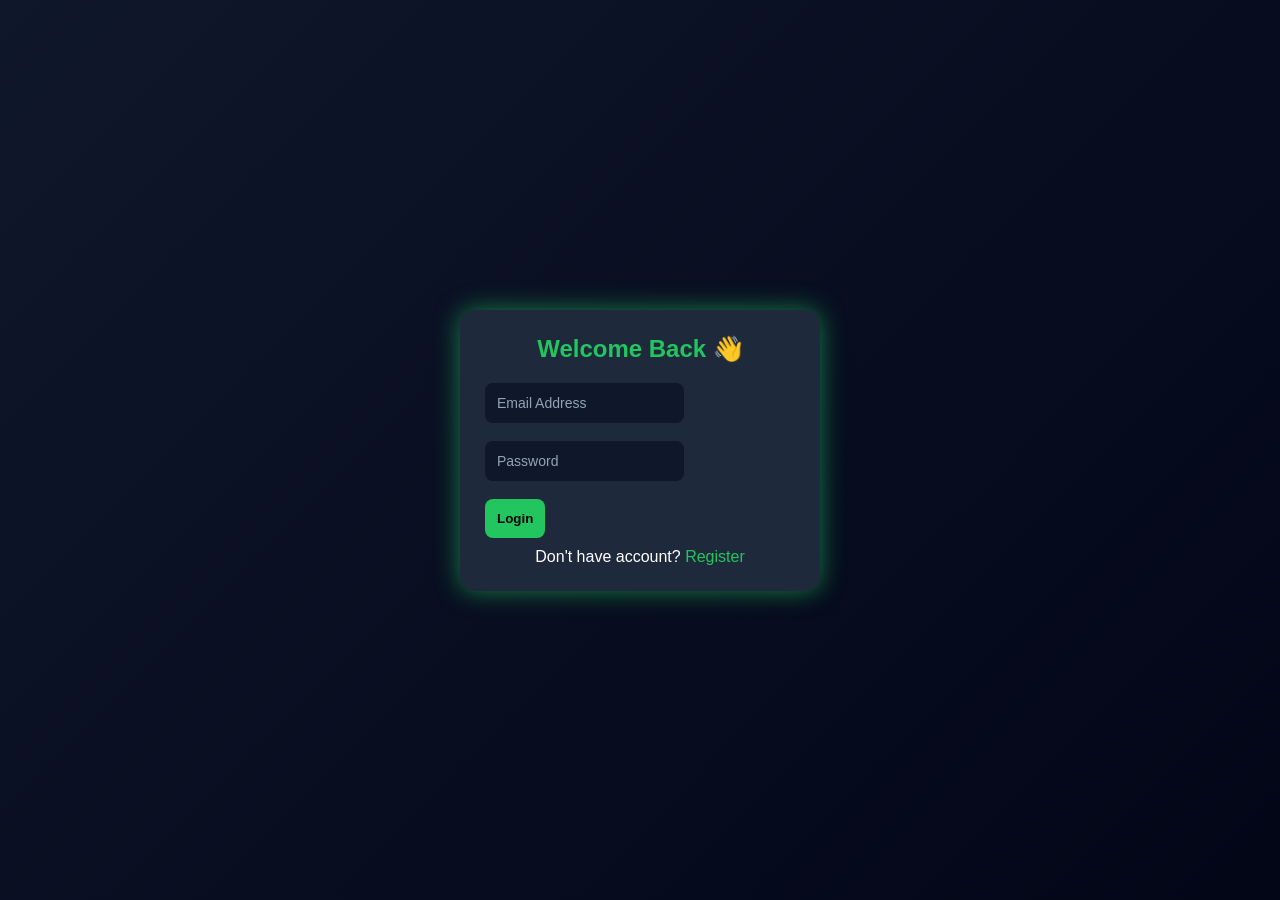
<file: index.html>
<!DOCTYPE html>
<html lang="en">
<head>
<meta charset="UTF-8">
<title>Medicine Reminder</title>
<link rel="stylesheet" href="style.css">

<style>
/* Top bar */
.topbar {
  position: fixed;
  top: 0;
  width: 100%;
  background: #020617;
  padding: 10px 20px;
  display: flex;
  justify-content: space-between;
  align-items: center;
  z-index: 1000;
}

/* Username */
#usernameDisplay {
  font-weight: bold;
  color: #22c55e;
}

/* Logout button */
.logout-btn {
  background: red;
  color: white;
  border: none;
  padding: 8px 14px;
  border-radius: 6px;
  cursor: pointer;
}

.logout-btn:hover {
  background: darkred;
}


body {
  padding-top: 60px;
}
</style>

</head>

<body>

<!-- 🔐 TOP BAR -->
<div class="topbar">
  <div id="usernameDisplay">👤 User</div>
  <button class="logout-btn" onclick="logout()">Logout</button>
</div>

<!-- HERO SECTION -->
<section class="hero">
  <h1>💊 Medicine Reminder System</h1>
  <p>Never miss your medicines again. Get reminders on time easily.</p>

  <div class="features">
    <div class="card">⏰ Timely Alerts</div>
    <div class="card">📋 Easy Management</div>
    <div class="card">🔒 Safe Storage</div>
  </div>
</section>

<!-- MAIN APP -->
<div class="container">
  <h2>Add Medicine</h2>

  <form id="form">
    <input type="text" id="name" placeholder="Medicine Name" required>
    <input type="date" id="date" required>
    <input type="time" id="time" required>
    <input type="text" id="dose" placeholder="Dosage (e.g. 1 tablet)">
    <button type="submit">Add Reminder</button>
  </form>

  <ul id="list"></ul>
</div>

<!-- FOOTER -->
<footer class="footer">
  <div class="footer-container">

    <div class="footer-col">
      <h3>Contact</h3>
      <p>Email: help@medreminder.com</p>
      <p>Helpline: 1800-123-456</p>
    </div>

    <div class="footer-col">
      <h3>Head Office</h3>
      <p>Medicine Authority</p>
      <p>New Delhi</p>
    </div>

    <div class="footer-col">
      <h3>Policies</h3>
      <p>Privacy Policy</p>
      <p>Terms</p>
      <p>Help</p>
    </div>

    <div class="footer-col">
      <h3>Links</h3>
      <p>Health Portal</p>
      <p>Digital India</p>
    </div>

  </div>

  <p style="text-align:center;
   margin-top:30px; 
   font-size:12px; opacity:0.8;">
    Created by Preet Namdev and Nancy Chaubey
  </p>
</footer>


<script src="auth.js"></script>

<script>
  
  checkLogin();
</script>

<script src="script.js"></script>

</body>
</html>
</file>
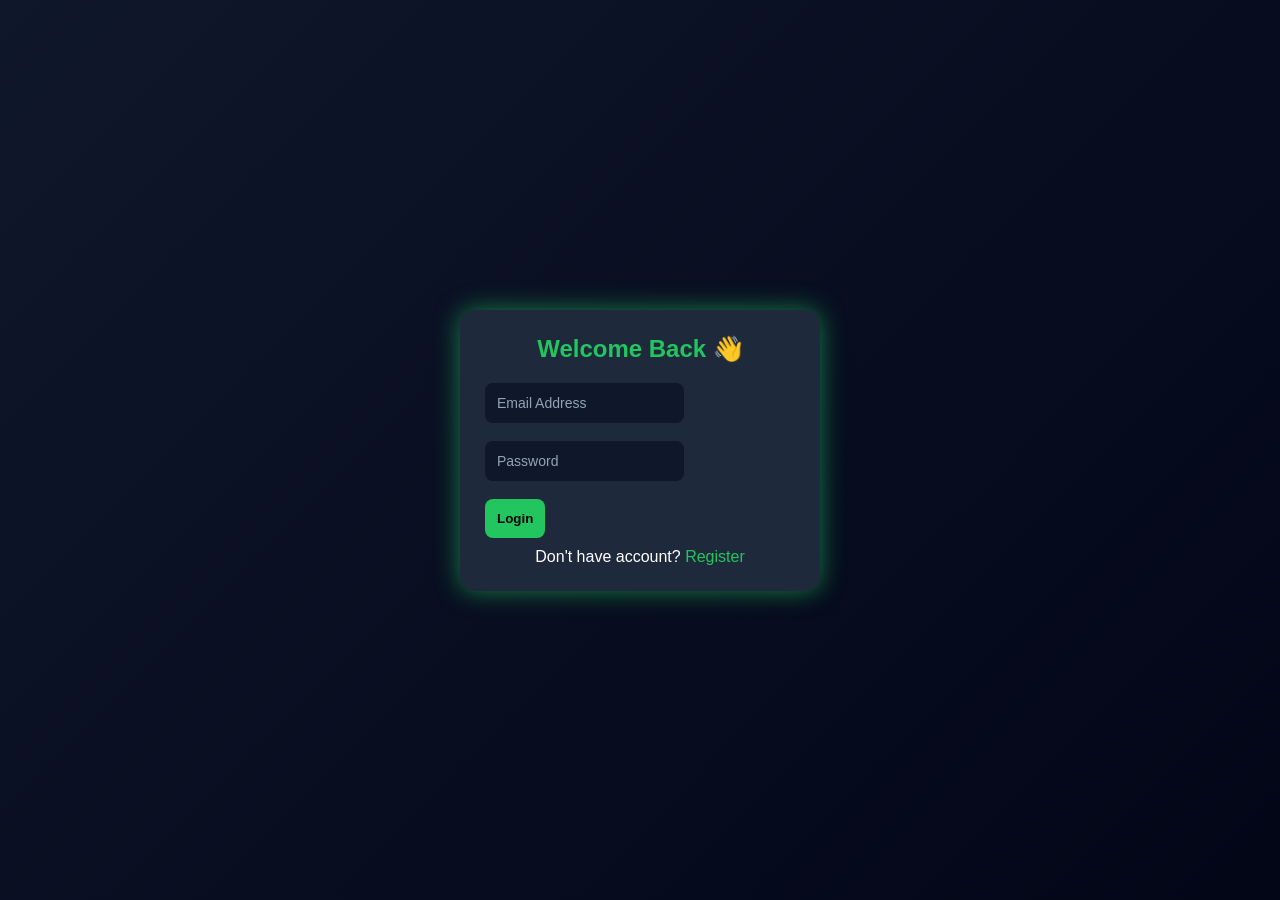
<file: login.html>
<!DOCTYPE html>
<html lang="en">
<head>
<meta charset="UTF-8">
<title>Login</title>
<link rel="stylesheet" href="style.css">

<style>
/* Center layout */
body {
  display: flex;
  justify-content: center;
  align-items: center;
  height: 100vh;
}

/* Animation */
.container {
  animation: fadeIn 0.6s ease-in-out;
}

@keyframes fadeIn {
  from {
    opacity: 0;
    transform: translateY(30px);
  }
  to {
    opacity: 1;
    transform: translateY(0);
  }
}

/* Title style */
.container h2 {
  text-align: center;
  color: #22c55e;
  margin-bottom: 20px;
}

/* Input focus glow */
input:focus {
  box-shadow: 0 0 10px #22c55e;
}

/* Links */
a {
  color: #22c55e;
  text-decoration: none;
}

a:hover {
  text-decoration: underline;
}
</style>

</head>

<body>

<div class="container">
  <h2>Welcome Back 👋</h2>

  <input type="email" id="loginEmail" placeholder="Email Address" required><br><br>
  <input type="password" id="loginPass" placeholder="Password" required><br><br>

  <button onclick="loginUser()">Login</button>

  <p style="text-align:center; margin-top:10px;">
    Don't have account? <a href="register.html">Register</a>
  </p>
</div>

<script src="auth.js"></script>

</body>
</html>
</file>
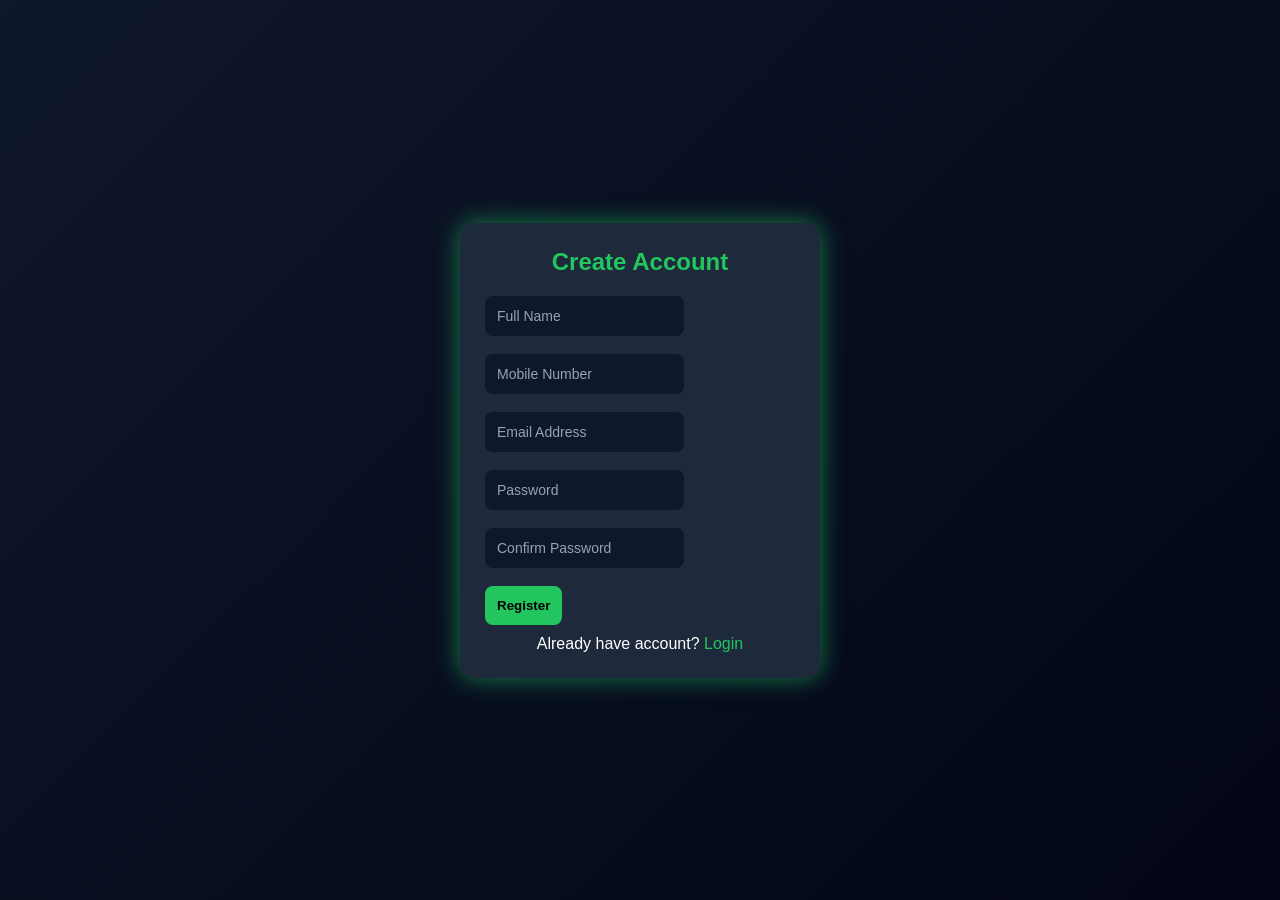
<file: register.html>
<!DOCTYPE html>
<html lang="en">
<head>
<meta charset="UTF-8">
<title>Register</title>
<link rel="stylesheet" href="style.css">

<style>

body {
  display: flex;
  justify-content: center;
  align-items: center;
  height: 100vh;
}

/* Card animation */
.container {
  animation: fadeIn 0.6s ease-in-out;
}

@keyframes fadeIn {
  from {
    opacity: 0;
    transform: translateY(30px);
  }
  to {
    opacity: 1;
    transform: translateY(0);
  }
}

/* Title glow */
.container h2 {
  text-align: center;
  color: #22c55e;
  margin-bottom: 20px;
}

/* Input focus effect */
input:focus {
  box-shadow: 0 0 10px #22c55e;
}

/* Link style */
a {
  color: #22c55e;
  text-decoration: none;
}

a:hover {
  text-decoration: underline;
}
</style>

</head>

<body>

<div class="container">
  <h2>Create Account </h2>

  <input type="text" id="regName" placeholder="Full Name" required><br><br>
  <input type="text" id="regMobile" placeholder="Mobile Number" required><br><br>
  <input type="email" id="regEmail" placeholder="Email Address" required><br><br>
  <input type="password" id="regPass" placeholder="Password" required><br><br>
  <input type="password" id="regConfirm" placeholder="Confirm Password" required><br><br>

  <button onclick="registerUser()">Register</button>

  <p style="text-align:center; margin-top:10px;">
    Already have account? <a href="login.html">Login</a>
  </p>
</div>

<script src="auth.js"></script>

</body>
</html>
</file>
<file: style.css>
* {
  margin: 0;
  padding: 0;
  box-sizing: border-box;
}

/* BODY */
body {
  font-family: 'Segoe UI', sans-serif;
  background: linear-gradient(135deg, #0f172a, #020617);
  color: white;
}


.hero {
  text-align: center;
  padding: 50px 20px;
  background: linear-gradient(135deg, #1e293b, #0f172a);
}

.hero h1 {
  font-size: 32px;
  margin-bottom: 10px;
  color: #22c55e;
}

.hero p {
  max-width: 600px;
  margin: auto;
  opacity: 0.8;
}


.features {
  display: flex;
  justify-content: center;
  gap: 20px;
  margin-top: 25px;
  flex-wrap: wrap;
}

.card {
  background: #334155;
  padding: 15px;
  border-radius: 12px;
  width: 180px;
  text-align: center;
  transition: 0.3s;
  box-shadow: 0 0 10px rgba(34, 197, 94, 0.3);
}

.card:hover {
  transform: translateY(-5px);
  background: #22c55e;
  color: black;
}


.container {
  width: 360px;
  margin: 40px auto;
  background: #1e293b;
  padding: 25px;
  border-radius: 15px;
  box-shadow: 0 0 25px rgba(34, 197, 94, 0.6);
  transition: 0.3s;
}

.container:hover {
  box-shadow: 0 0 40px rgba(34, 197, 94, 1);
}

.container h2 {
  text-align: center;
  margin-bottom: 20px;
}

/* FORM */
form {
  display: flex;
  flex-direction: column;
  gap: 12px;
}

input {
  padding: 12px;
  border-radius: 8px;
  border: none;
  outline: none;
  font-size: 14px;
  background: #0f172a;
  color: white;
}

input::placeholder {
  color: #94a3b8;
}

/* BUTTON */
button {
  padding: 12px;
  border-radius: 8px;
  border: none;
  background: #22c55e;
  color: black;
  font-weight: bold;
  cursor: pointer;
  transition: 0.3s;
}

button:hover {
  background: #16a34a;
  transform: scale(1.05);
}

/* LIST */
ul {
  list-style: none;
  margin-top: 20px;
}

li {
  background: #334155;
  margin-top: 10px;
  padding: 12px;
  border-radius: 10px;
  display: flex;
  justify-content: space-between;
  align-items: center;
  transition: 0.3s;
}

li:hover {
  background: #475569;
}

/* DELETE BUTTON */
li button {
  background: red;
  color: white;
  padding: 6px 10px;
  font-size: 12px;
}

li button:hover {
  background: darkred;
}

/* FOOTER */
.footer {
  background: linear-gradient(to right, #1e3a8a, #0ea5e9);
  padding: 40px 20px;
  margin-top: 50px;
}

.footer-container {
  display: flex;
  justify-content: space-between;
  flex-wrap: wrap;
}

.footer-col {
  width: 22%;
  min-width: 200px;
}

.footer-col h3 {
  margin-bottom: 10px;
}

.footer-col p {
  margin: 5px 0;
  opacity: 0.9;
}

/* RESPONSIVE */
@media (max-width: 768px) {
  .container {
    width: 90%;
  }

  .features {
    flex-direction: column;
    align-items: center;
  }

  .footer-container {
    flex-direction: column;
    gap: 20px;
  }
}
</file>
